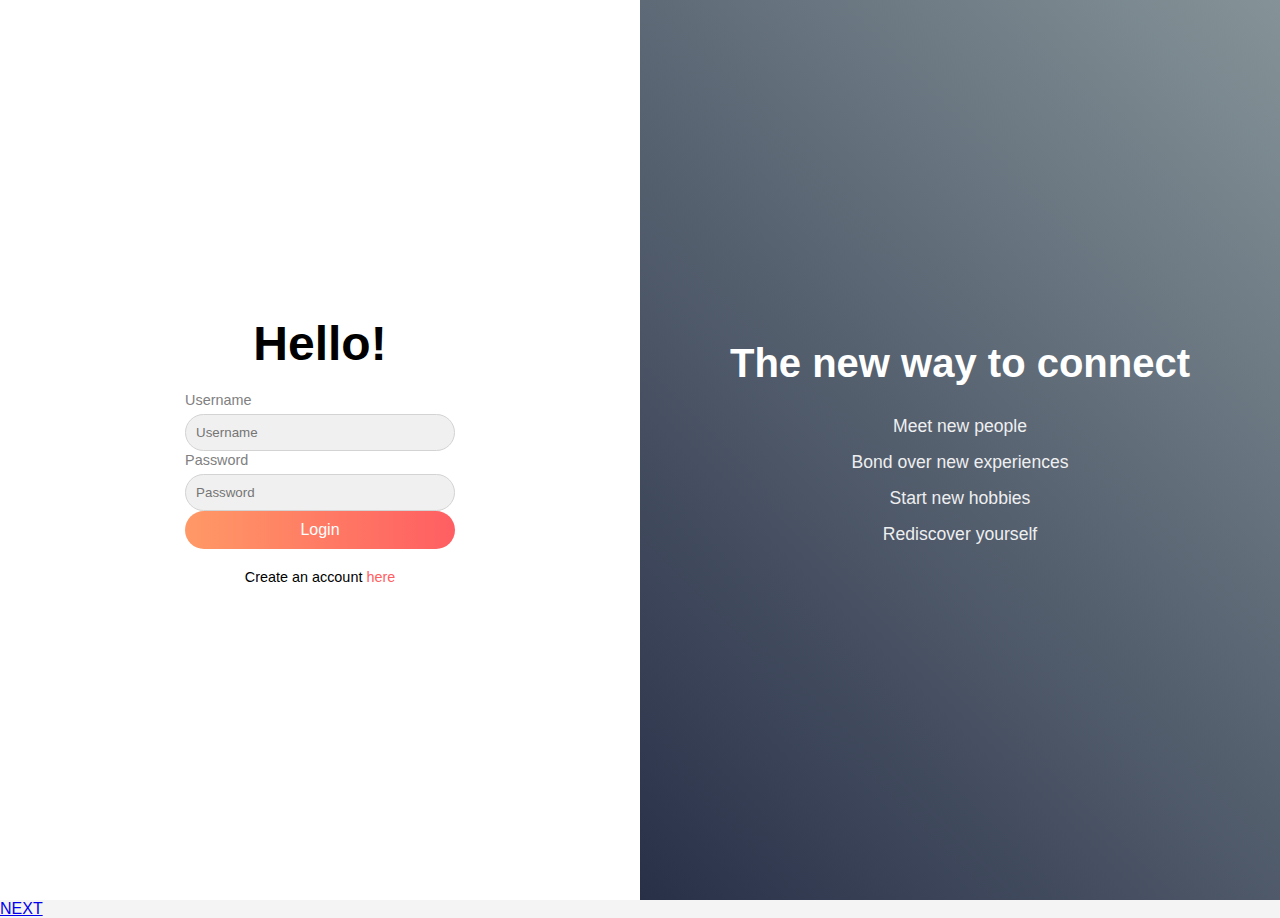
<file: index.html>
<!DOCTYPE html>
<html lang="en">
<head>
    <meta charset="UTF-8">
    <meta name="viewport" content="width=device-width, initial-scale=1.0">
    <title>Hobby Website</title>
    <link rel="stylesheet" href="styles.css"/>

</head>
<body>
    <div class="container">
        <!--Left Side login form-->
        <div class="login-section">
            <h1>Hello!</h1>
        <form>
            <div class="input-container">
                <label for="username">Username</label>
                <input type="text" id="username" placeholder="Username"/>
            </div>
            <div class="input-container">
                <label for="password">Password</label>
                <input type="password" id="password" placeholder="Password"/>
            </div>
            <button type="submit" class="login-btn">Login</button>
        </form>
        <p class="create-account">Create an account <a href="registation.html">here</a></p>
        </div>

        <!-- Right side section-->
         <div class="promo-section">
            <h2>The new way to connect</h2>
            <ul>
                <li>Meet new people</li>
                <li>Bond over new experiences</li>
                <li>Start new hobbies</li>
                <li>Rediscover yourself</li>
            </ul>
         </div>
        </div>
        
    <nav class="navbar">
      <div class="navbar_container">
        <a href="/" id="navbar_logo">NEXT</a>
        <div class="navbar_toggle" id="mobile-menu">

        </div>
    </div>  
    </nav>
    
</body>
</html>
</file>
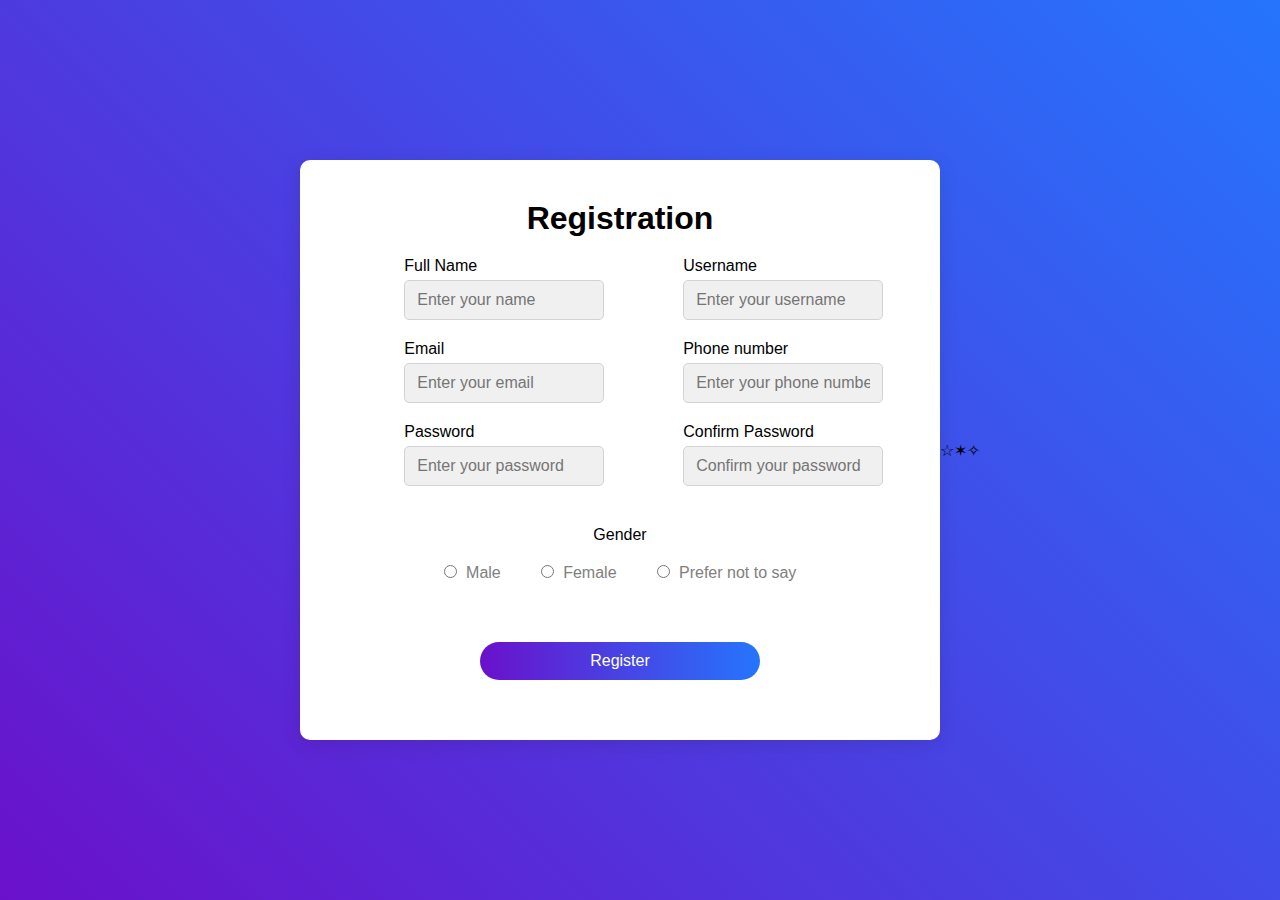
<file: registation.html>
<!DOCTYPE html>
<head>
    <meta charset="UTF-8">
    <meta name="viewport" content="width=device-width, initial-scale=1.0">
    <title>Sign-Up Form</title>
    <link rel="stylesheet" href="registrationStyles.css">
</head>
<body>

    <div class="container">
        <div class="registration-section">
            <h2>Registration</h2>
            <form class="registration-form">

             <!-- Two-column layout container -->
              <div class="form-columns">
                <!-- Left column -->
                 <div class="left-column">
                <div class="form-group">
                    <label for="fullname">Full Name</label>
                    <input type="text" id="fullname" placeholder="Enter your name">
                </div>

                <div class="form-group">
                    <label for="email">Email</label>
                    <input type="email" id="email" placeholder="Enter your email">
                </div>

                <div class="form-group">
                    <label for="password">Password</label>
                    <input type="password" id="password" placeholder="Enter your password">
                </div>
            </div>
                    <!-- Right column -->
                     <div class="right-column">
                        <div class="form-group">
                            <label for="username">Username</label>
                            <input type="text" id="username" placeholder="Enter your username">
                        </div>

                        <div class="form-group">
                            <label for="phone">Phone number</label>
                            <input type="text" id="phone" placeholder="Enter your phone number">
                        </div>

                <div class="form-group">
                    <label for="confirm-password">Confirm Password</label>
                    <input type="password" id="confirm-password" placeholder="Confirm your password">
                </div>
            </div>
         </div>

                <div class="form-group full-width">
                    <label>Gender</label>
                    <div class="gender-container">
                        <label><input type="radio" name="gender" value="male"> Male</label>
                        <label><input type="radio" name="gender" value="female"> Female</label>
                        <label><input type="radio" name="gender" value="prefer-not"> Prefer not to say</label>
                </div>
            </div>

                <div class="form-group full-width">
                    <button type="submit" class="register-btn">Register</button>
                </div>
                </form>
        </div>
    </div>
    <script src="stars.js"></script>
</body>
</html>
</file>
<file: styles.css>
h1{
    font-size: 3rem;
    color: black;
    margin-bottom: 20px;
}
*{
    margin: 0;
    padding: 0;
    box-sizing: border-box;
    font-family: Arial, sans-serif;
}
body{
    background-color: #f4f4f4;
}
.container{
    display: flex;
    height: 100vh;
}
/* Left Side - Login Section */
.login-section{
    flex:1;
    background-color: white;
    display: flex;
    flex-direction: column;
    justify-content: center;
    align-items: center;
    padding:0 50px;
    height: 100vh;
}
.input-container label{
    font-size: 0.9rem;
    color:gray;
}
input[type="text"],
input[type="password"]{
    width:100%;
    padding: 10px;
    border-radius: 25px;
    border:1px solid lightgray;
    background:#f0f0f0 ;
    margin-top: 5px;
}
input[type="text"]:focus,
input[type="password"]:focus {
    outline:none;
    width:100%;
}
.help-link a{
    color:gray;
    font-size: 0.8rem;
    text-decoration:none;
}
.login-btn{
    background: linear-gradient(to right, #ff9966, #ff5e62);
    color:white;
    border:none;
    border-radius: 25px;
    padding:10px 30px;
    font-size:1rem;
    cursor:pointer;
    transition: background 0.3s ease;
    width: 100%;
}
.login-btn:hover{
    background: linear-gradient(to right,#ff5e62, #ff9966);
}
.create-account{
    margin-top:20px;
    font-size:0.9rem;

}
.create-account a{
    color: #ff5e62;
    text-decoration: none;
}
/* Right Side - Promo Section */

.promo-section{
    flex:1;
    display: flex;
    background: linear-gradient(45deg, #283048, #859398);;
    flex-direction: column;
    justify-content:center;
    align-items: center;
    color:white;
    text-align: center;
    padding: 0 50px;
    height: 100vh;
}
.promo-section h2{
    font-size: 2.5rem;
    margin-bottom: 30px;
}
.promo-section ul{
    list-style: none;
}
.promo-section li{
    font-size:1.1rem;
    margin-bottom: 15px;
    opacity: 0.9;
}
</file>
<file: registrationStyles.css>
/* Registration Form Styles */
*{
    margin: 0;
    padding: 0;
    box-sizing: border-box;
    font-family: Arial,sans-serif;
}
body{
    background: linear-gradient(45deg,#6a11cb, #2575fc);
    display: flex;
    justify-content: center;
    align-items: center;
    height: 100vh;
}
/* Container for the form */
.container {
    width: 50%;
    max-width: 700px;
    background-color: white;
    padding: 40px;
    border-radius: 10px;
    box-shadow: 0px 4px 20px rgba(0, 0, 0, 0.1);
}
/* Center the header and adjust spacing */
h2 {
    font-size: 2rem;
    color: black;
    text-align: left;
    margin-bottom: 20px;
}



.form-group{
    margin-bottom: 20px;
    width: 48%;
}

.form-columns{
    display: flex;
    justify-content: space-between;
    
    gap: 20px;
}

.left-column, .right-column{
    display: flex;
    flex-direction: column;
  align-items: center;
  justify-content: center;
}

.registration-form input[type="text"],
.registration-form input[type="password"],
.registration-form input[type="email"],
.registration-form input[type="number"]{
    width: 100%;
    min-width: 200px;
    padding: 12px;
    height: 40px;
    border-radius: 5px;
    border:1px solid lightgray;
    background: #f0f0f0;
    margin-top: 5px;
    outline: none;
    font-size: 1rem;
}
.registration-form input[type="text"]:focus,
.registration-form input[type="password"]:focus,
.registration-form input[type="email"]:focus,
.registration-form input[type="number"]:focus {
    outline: none;
    border: 1px solid #2575fc;
}
.register-btn{
    display: block;
    margin: auto;
    width: 50%;
    padding: 10px;
    border: none;
    border-radius: 25px;
    background: linear-gradient(to right, #6a11cb, #2575fc);
    color: white;
    font-size: 1rem;
    cursor: pointer;
    transition: background 0.3s ease;
}
.register-btn:hover{
    background: linear-gradient(to right, #2575fc, #6a11cb);
}
.gender-container{
    display: flex;
    justify-content: center;
    gap:40px;
    margin-top: 20px;
    margin-bottom: 20px;
}

.gender-container label{
    font-size: 1rem;
    color: gray;
}
.gender-container input[type="radio"]{
    margin-right: 5px;
}

.registration-form {
    display: flex;
    flex-wrap: wrap;
    justify-content: space-between;
}

.form-group.full-width {
    width: 100%;
    text-align: center;
    margin-top: 20px;
    
}

.registration-section{
    display: flex;
    flex-direction: column;
    align-items: center;
    justify-content: center;
}

@media(max-width: 768px) {
    .container{
        width: 90%;
        padding: 20px;
    }
    .form-columns {
        flex-direction: column; /* Stack columns vertically on small screens */
        gap: 0; /* Remove gap between columns */
    }

    .left-column, .right-column {
        width: 100%; /* Take full width for each column */
        align-items: center; /* Align items to the start of the column */
    }

    .registration-form input[type="text"],
    .registration-form input[type="password"],
    .registration-form input[type="email"],
    .registration-form input[type="number"] {
        width: 100%; /* Ensure full width on smaller screens */
        min-width: none;
    }

    .register-btn {
        width: 100%; /* Full width for register button on smaller screens */
    }
}
</file>
